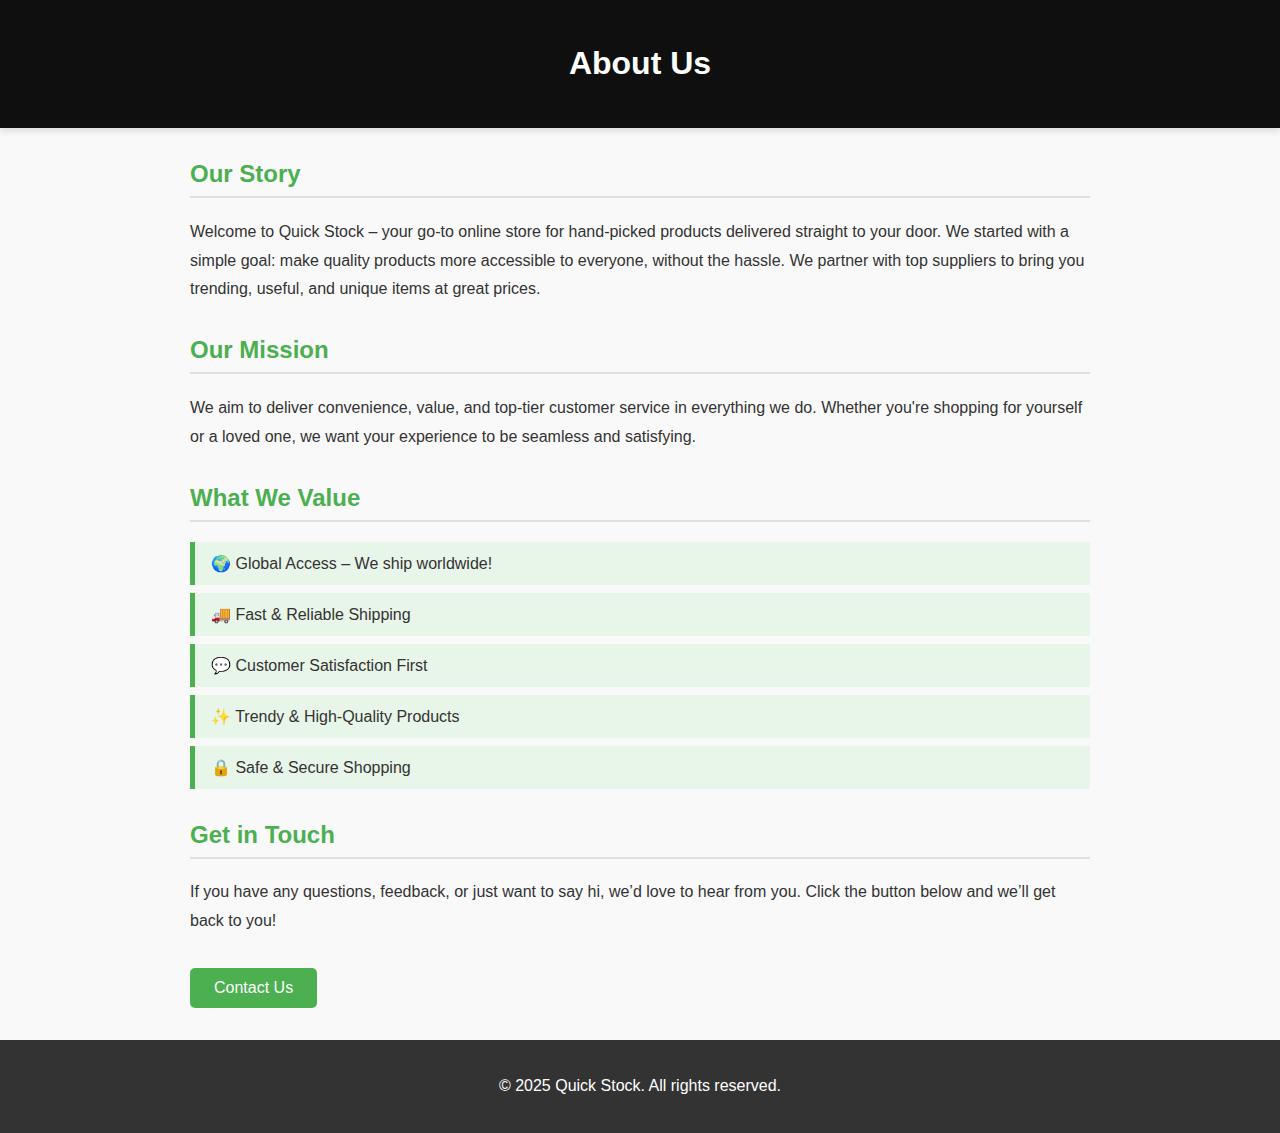
<file: about.html>
<!DOCTYPE html>
<html lang="en">
<head>
    <meta charset="UTF-8">
    <meta name="viewport" content="width=device-width, initial-scale=1.0">
    <title>About Us - [Quick Stock]</title>
    <style>
        body {
            font-family: 'Segoe UI', Tahoma, Geneva, Verdana, sans-serif;
            margin: 0;
            padding: 0;
            background-color: #f9f9f9;
            color: #333;
        }

        header {
            background-color: #0f0f0f;
            color: white;
            padding: 1.5rem;
            text-align: center;
            box-shadow: 0 4px 6px rgba(0,0,0,0.1);
        }

        main {
            max-width: 900px;
            margin: 2rem auto;
            padding: 0 1.5rem;
        }

        section {
            margin-bottom: 2rem;
        }

        h2 {
            color: #4CAF50;
            border-bottom: 2px solid #e0e0e0;
            padding-bottom: 0.5rem;
        }

        p {
            line-height: 1.8;
        }

        .values-list {
            list-style: none;
            padding: 0;
        }

        .values-list li {
            background-color: #e8f5e9;
            margin: 0.5rem 0;
            padding: 0.75rem 1rem;
            border-left: 5px solid #4CAF50;
            transition: transform 0.2s;
        }

        .values-list li:hover {
            transform: translateX(10px);
        }

        footer {
            background-color: #333;
            color: white;
            text-align: center;
            padding: 1rem;
            margin-top: 2rem;
        }

        button {
            background-color: #4CAF50;
            border: none;
            color: white;
            padding: 0.7rem 1.5rem;
            font-size: 1rem;
            border-radius: 5px;
            cursor: pointer;
            margin-top: 1rem;
        }

        #message {
            margin-top: 1rem;
            font-weight: bold;
            color: #4CAF50;
            display: none;
        }
    </style>
</head>
<body>
    <header>
        <h1>About Us</h1>
    </header>

    <main>
        <section>
            <h2>Our Story</h2>
            <p>Welcome to Quick Stock – your go-to online store for hand-picked products delivered straight to your door. We started with a simple goal: make quality products more accessible to everyone, without the hassle. We partner with top suppliers to bring you trending, useful, and unique items at great prices.</p>
        </section>

        <section>
            <h2>Our Mission</h2>
            <p>We aim to deliver convenience, value, and top-tier customer service in everything we do. Whether you're shopping for yourself or a loved one, we want your experience to be seamless and satisfying.</p>
        </section>

        <section>
            <h2>What We Value</h2>
            <ul class="values-list">
                <li>🌍 Global Access – We ship worldwide!</li>
                <li>🚚 Fast & Reliable Shipping</li>
                <li>💬 Customer Satisfaction First</li>
                <li>✨ Trendy & High-Quality Products</li>
                <li>🔒 Safe & Secure Shopping</li>
            </ul>
        </section>

        <section>
            <h2>Get in Touch</h2>
            <p>If you have any questions, feedback, or just want to say hi, we’d love to hear from you. Click the button below and we’ll get back to you!</p>
            <button onclick="showMessage()">Contact Us</button>
            <div id="message">Thanks for reaching out! We’ll get back to you shortly.</div>
            
        </section>
    </main>

    <footer>
        <p>&copy; 2025 Quick Stock. All rights reserved.</p>
    </footer>

    <script>
        function showMessage() {
            const msg = document.getElementById("message");
            msg.style.display = "block";
            setTimeout(() => {
                msg.style.display = "none";
            }, 4000);
        }
    </script>
</body>
</html>
</file>
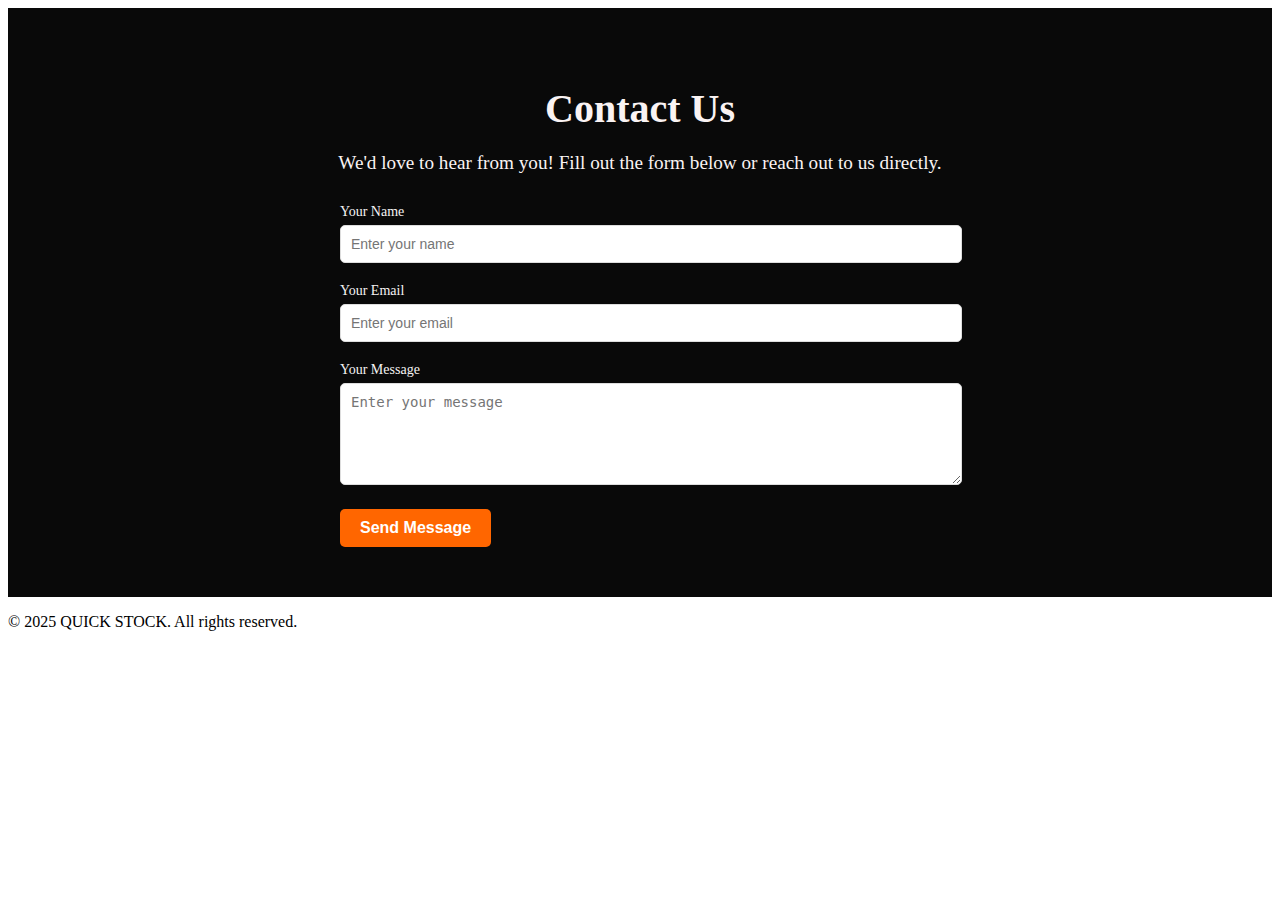
<file: contact.html>
<!DOCTYPE html>
<html lang="en">

<head>
    <meta charset="UTF-8">
    <meta name="viewport" content="width=device-width, initial-scale=1.0">
    <title>Contact Us - QUICK STOCK</title>
    <link rel="stylesheet" href="contact.css">
    <script src="contact.js"></script>
</head>

<body>
    <!-- Header Section -->
    

    <!-- Contact Section -->
    <section class="contact-section">
        <h1>Contact Us</h1>
        <p>We'd love to hear from you! Fill out the form below or reach out to us directly.</p>
        <form class="contact-form">
            <div class="form-group">
                <label for="name">Your Name</label>
                <input type="text" id="name" placeholder="Enter your name" required>
            </div>
            <div class="form-group">
                <label for="email">Your Email</label>
                <input type="email" id="email" placeholder="Enter your email" required>
            </div>
            <div class="form-group">
                <label for="message">Your Message</label>
                <textarea id="message" rows="5" placeholder="Enter your message" required></textarea>
            </div>
            <button type="submit" class="btn">Send Message</button>
        </form>
    </section>

    <!-- Footer Section -->
    <footer>
        <div class="footer-container">
            <p>&copy; 2025 QUICK STOCK. All rights reserved.</p>
        </div>
    </footer>
</body>

</html>
</file>
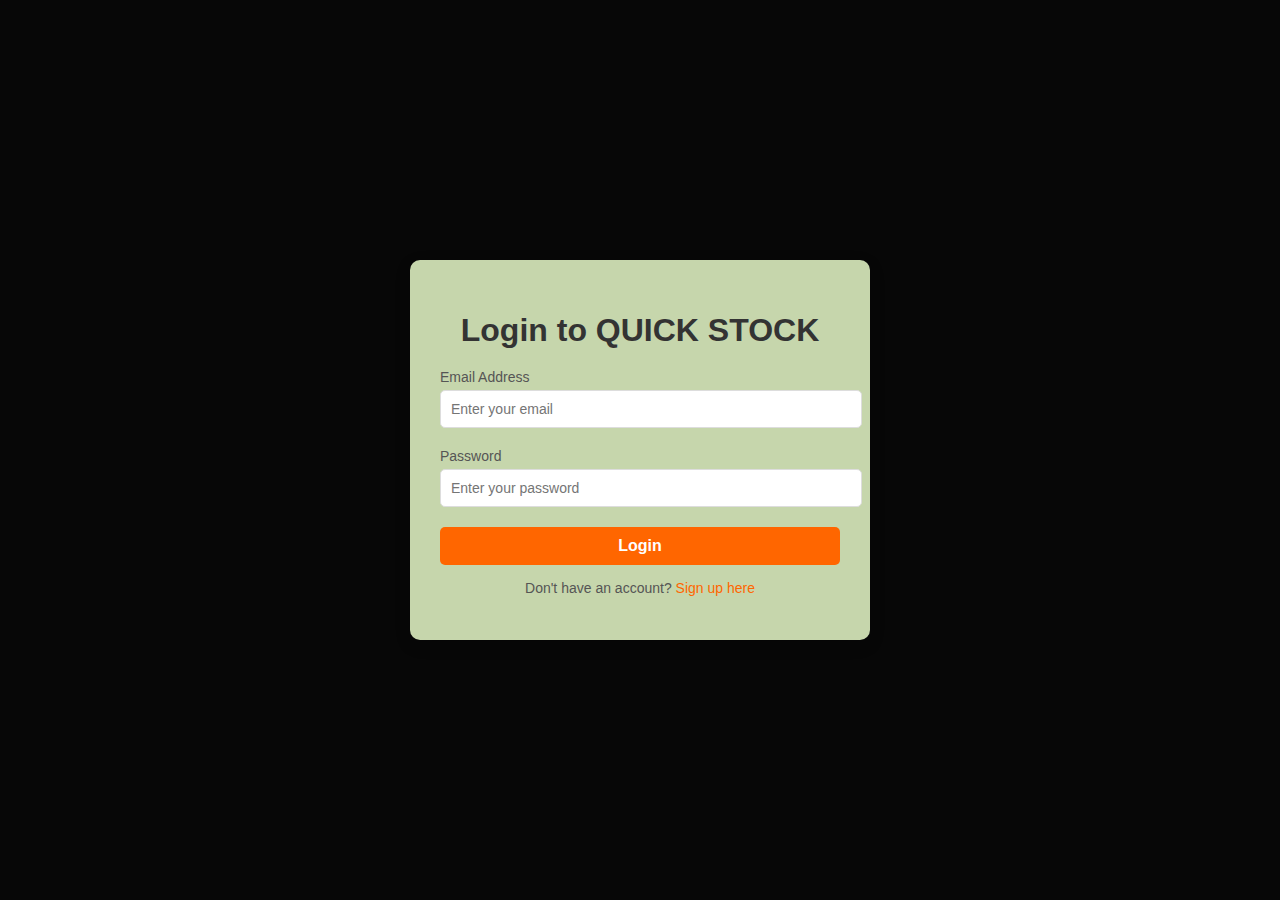
<file: login.html>
<!DOCTYPE html>
<html lang="en">
<head>
    <meta charset="UTF-8">
    <meta name="viewport" content="width=device-width, initial-scale=1.0">
    <title>Quick Stock</title>
    <link rel="stylesheet" href="login.css">
    <title>Login</title>
</head>
<body>
    <div class="login-container">
        <h1>Login to QUICK STOCK</h1>
        <form id="login-form">
            <div class="form-group">
                <label for="email">Email Address</label>
                <input type="email" id="email" placeholder="Enter your email" required>
            </div>
            <div class="form-group">
                <label for="password">Password</label>
                <input type="password" id="password" placeholder="Enter your password" required>
            </div>
            <button type="submit" class="btn">Login</button>
            <p class="signup-link">Don't have an account? <a href="#signup">Sign up here</a></p>
        </form>
    </div>  
    

    <script src="login.js"></script>

</body>
</html>
</file>
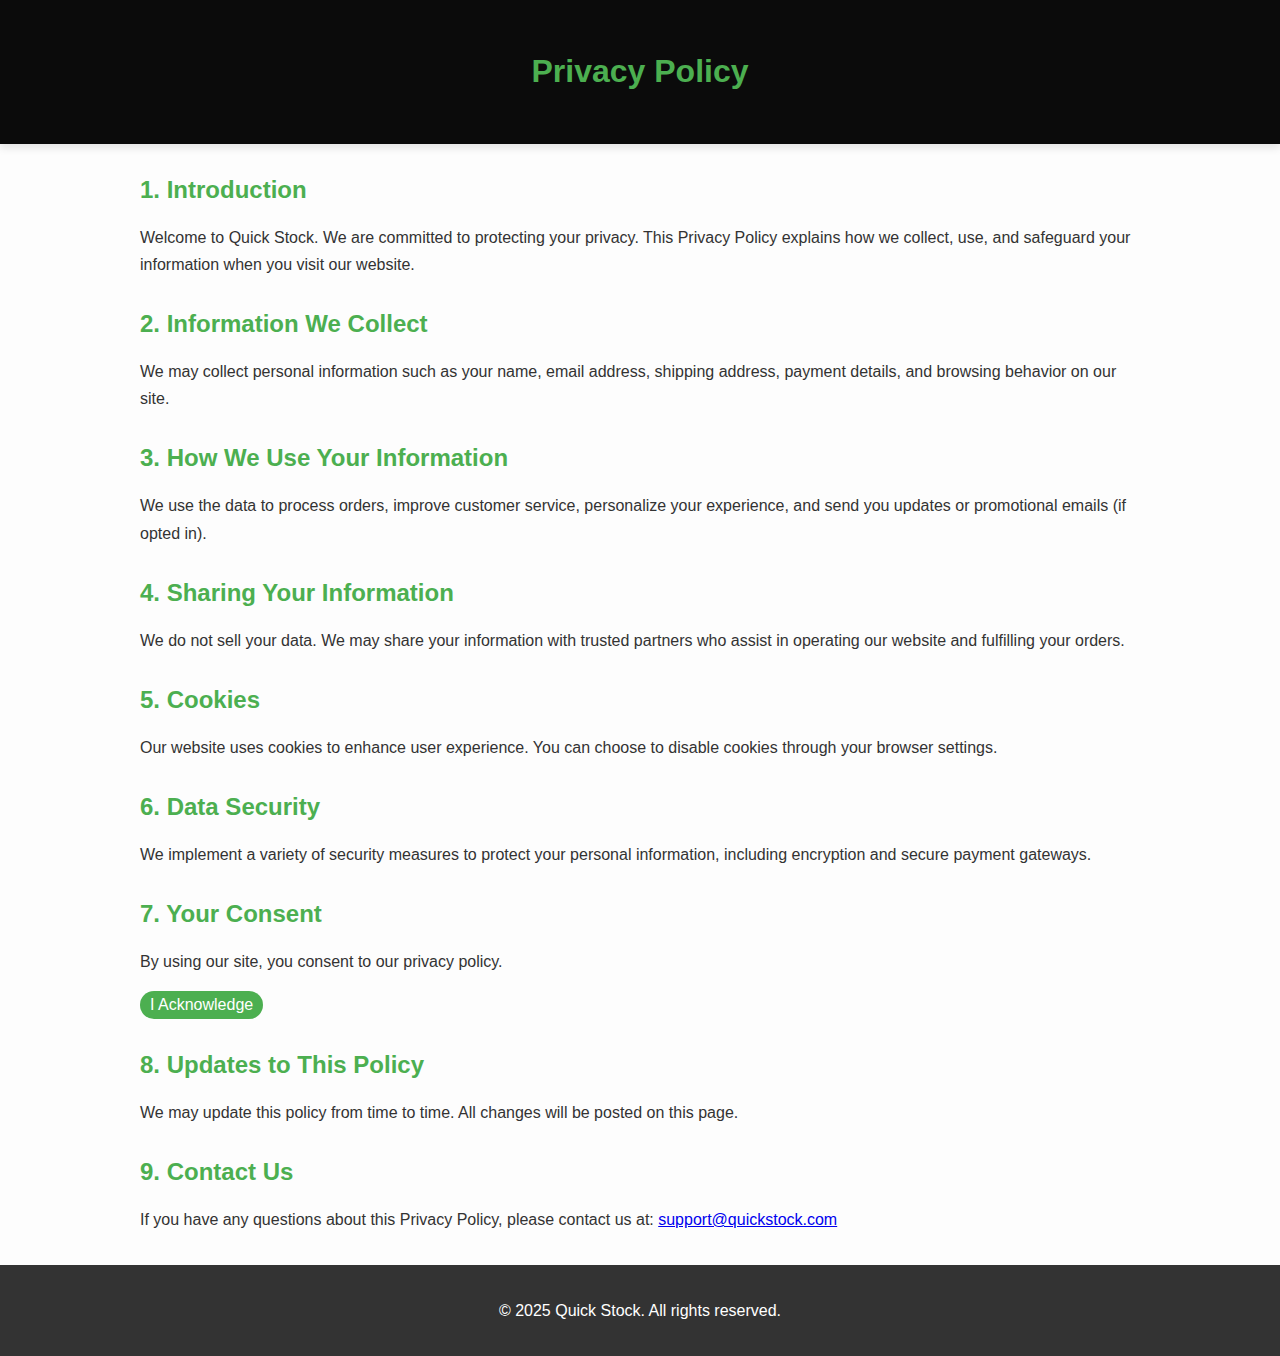
<file: privacy.html>
<!DOCTYPE html>
<html lang="en">
<head>
    <meta charset="UTF-8">
    <meta name="viewport" content="width=device-width, initial-scale=1.0">
    <title>Privacy Policy - [Your Brand Name]</title>
    <style>
        body {
            font-family: 'Segoe UI', Tahoma, Geneva, Verdana, sans-serif;
            margin: 0;
            padding: 0;
            background-color: #fdfdfd;
            color: #333;
        }

        header {
            background-color: #0b0b0b;
            color: rgb(16, 15, 15);
            padding: 2rem;
            text-align: center;
            box-shadow: 0 4px 8px rgba(0,0,0,0.1);
        }

        main {
            max-width: 1000px;
            margin: 2rem auto;
            padding: 0 1.5rem;
        }

        h1, h2 {
            color: #4CAF50;
        }

        section {
            margin-bottom: 2rem;
        }

        p {
            line-height: 1.7;
        }

        footer {
            background-color: #333;
            color: white;
            text-align: center;
            padding: 1rem;
            margin-top: 2rem;
        }

        button {
            background-color: #4CAF50;
            border: none;
            color: white;
            padding: 5px 10px;
            font-size: 1rem;
            border-radius: 15px;
            cursor: pointer;
        }

        #ack-message {
            margin-top: 1rem;
            color: #4CAF50;
            font-weight: bold;
            display: none;
        }
    </style>
</head>
<body>
    <header>
        <h1>Privacy Policy</h1>
    </header>

    <main>
        <section>
            <h2>1. Introduction</h2>
            <p>Welcome to Quick Stock. We are committed to protecting your privacy. This Privacy Policy explains how we collect, use, and safeguard your information when you visit our website.</p>
        </section>

        <section>
            <h2>2. Information We Collect</h2>
            <p>We may collect personal information such as your name, email address, shipping address, payment details, and browsing behavior on our site.</p>
        </section>

        <section>
            <h2>3. How We Use Your Information</h2>
            <p>We use the data to process orders, improve customer service, personalize your experience, and send you updates or promotional emails (if opted in).</p>
        </section>

        <section>
            <h2>4. Sharing Your Information</h2>
            <p>We do not sell your data. We may share your information with trusted partners who assist in operating our website and fulfilling your orders.</p>
        </section>

        <section>
            <h2>5. Cookies</h2>
            <p>Our website uses cookies to enhance user experience. You can choose to disable cookies through your browser settings.</p>
        </section>

        <section>
            <h2>6. Data Security</h2>
            <p>We implement a variety of security measures to protect your personal information, including encryption and secure payment gateways.</p>
        </section>

        <section>
            <h2>7. Your Consent</h2>
            <p>By using our site, you consent to our privacy policy.</p>
            <button onclick="acknowledgePolicy()">I Acknowledge</button>
            <div id="ack-message">✅ Thank you! Your acknowledgment has been recorded.</div>
        </section>

        <section>
            <h2>8. Updates to This Policy</h2>
            <p>We may update this policy from time to time. All changes will be posted on this page.</p>
        </section>

        <section>
            <h2>9. Contact Us</h2>
            <p>If you have any questions about this Privacy Policy, please contact us at: <a href="mailto:support@quickstock.com">support@quickstock.com</a></p>
        </section>
    </main>

    <footer>
        <p>&copy; 2025 Quick Stock. All rights reserved.</p>
    </footer>

    <script>
        function acknowledgePolicy() {
            const msg = document.getElementById("ack-message");
            msg.style.display = "block";
            setTimeout(() => {
                msg.style.display = "none";
            }, 5000);
        }
    </script>
</body>
</html>
</file>
<file: contact.css>
/* Contact Section Styles */
.contact-section {
    padding: 50px 20px;
    text-align: center;
    background-color: #090909;
}

.contact-section h1 {
    font-size: 2.5rem;
    margin-bottom: 20px;
    color: #faf3f3;
}

.contact-section p {
    font-size: 1.2rem;
    margin-bottom: 30px;
    color: #f9f3f3;
}

.contact-form {
    max-width: 600px;
    margin: 0 auto;
    text-align: left;
}

.form-group {
    margin-bottom: 20px;
}

.form-group label {
    display: block;
    margin-bottom: 5px;
    font-size: 14px;
    color: #f5f3f3;
}

.form-group input,
.form-group textarea {
    width: 100%;
    padding: 10px;
    font-size: 14px;
    border: 1px solid #ddd;
    border-radius: 5px;
    outline: none;
    transition: border-color 0.3s ease;
}

.form-group input:focus,
.form-group textarea:focus {
    border-color: #ff6600;
}

.btn {
    display: inline-block;
    padding: 10px 20px;
    background-color: #ff6600;
    color: white;
    font-size: 16px;
    font-weight: bold;
    border: none;
    border-radius: 5px;
    cursor: pointer;
    transition: background-color 0.3s ease;
}

.btn:hover {
    background-color: #e05500;
}
</file>
<file: login.css>
/* Login Page Styles */
body {
    font-family: Arial, sans-serif;
    background-color: #070707;
    margin: 0;
    padding: 0;
    display: flex;
    justify-content: center;
    align-items: center;
    height: 100vh;
}

.login-container {
    background-color: rgb(198, 214, 172);
    padding: 30px;
    border-radius: 10px;
    box-shadow: 0 5px 15px rgba(0, 0, 0, 0.2);
    text-align: center;
    width: 100%;
    max-width: 400px;
}

.login-container h1 {
    margin-bottom: 20px;
    color: #333;
}

.form-group {
    margin-bottom: 20px;
    text-align: left;
}

.form-group label {
    display: block;
    margin-bottom: 5px;
    font-size: 14px;
    color: #555;
}

.form-group input {
    width: 100%;
    padding: 10px;
    font-size: 14px;
    border: 1px solid #ddd;
    border-radius: 5px;
    outline: none;
    transition: border-color 0.3s ease;
}

.form-group input:focus {
    border-color: #ff6600;
}

.btn {
    display: inline-block;
    width: 100%;
    padding: 10px;
    background-color: #ff6600;
    color: white;
    font-size: 16px;
    font-weight: bold;
    border: none;
    border-radius: 5px;
    cursor: pointer;
    transition: background-color 0.3s ease;
}

.btn:hover {
    background-color: #e05500;
}

.signup-link {
    margin-top: 15px;
    font-size: 14px;
    color: #555;
}

.signup-link a {
    color: #ff6600;
    text-decoration: none;
}

.signup-link a:hover {
    text-decoration: underline;
}
</file>
